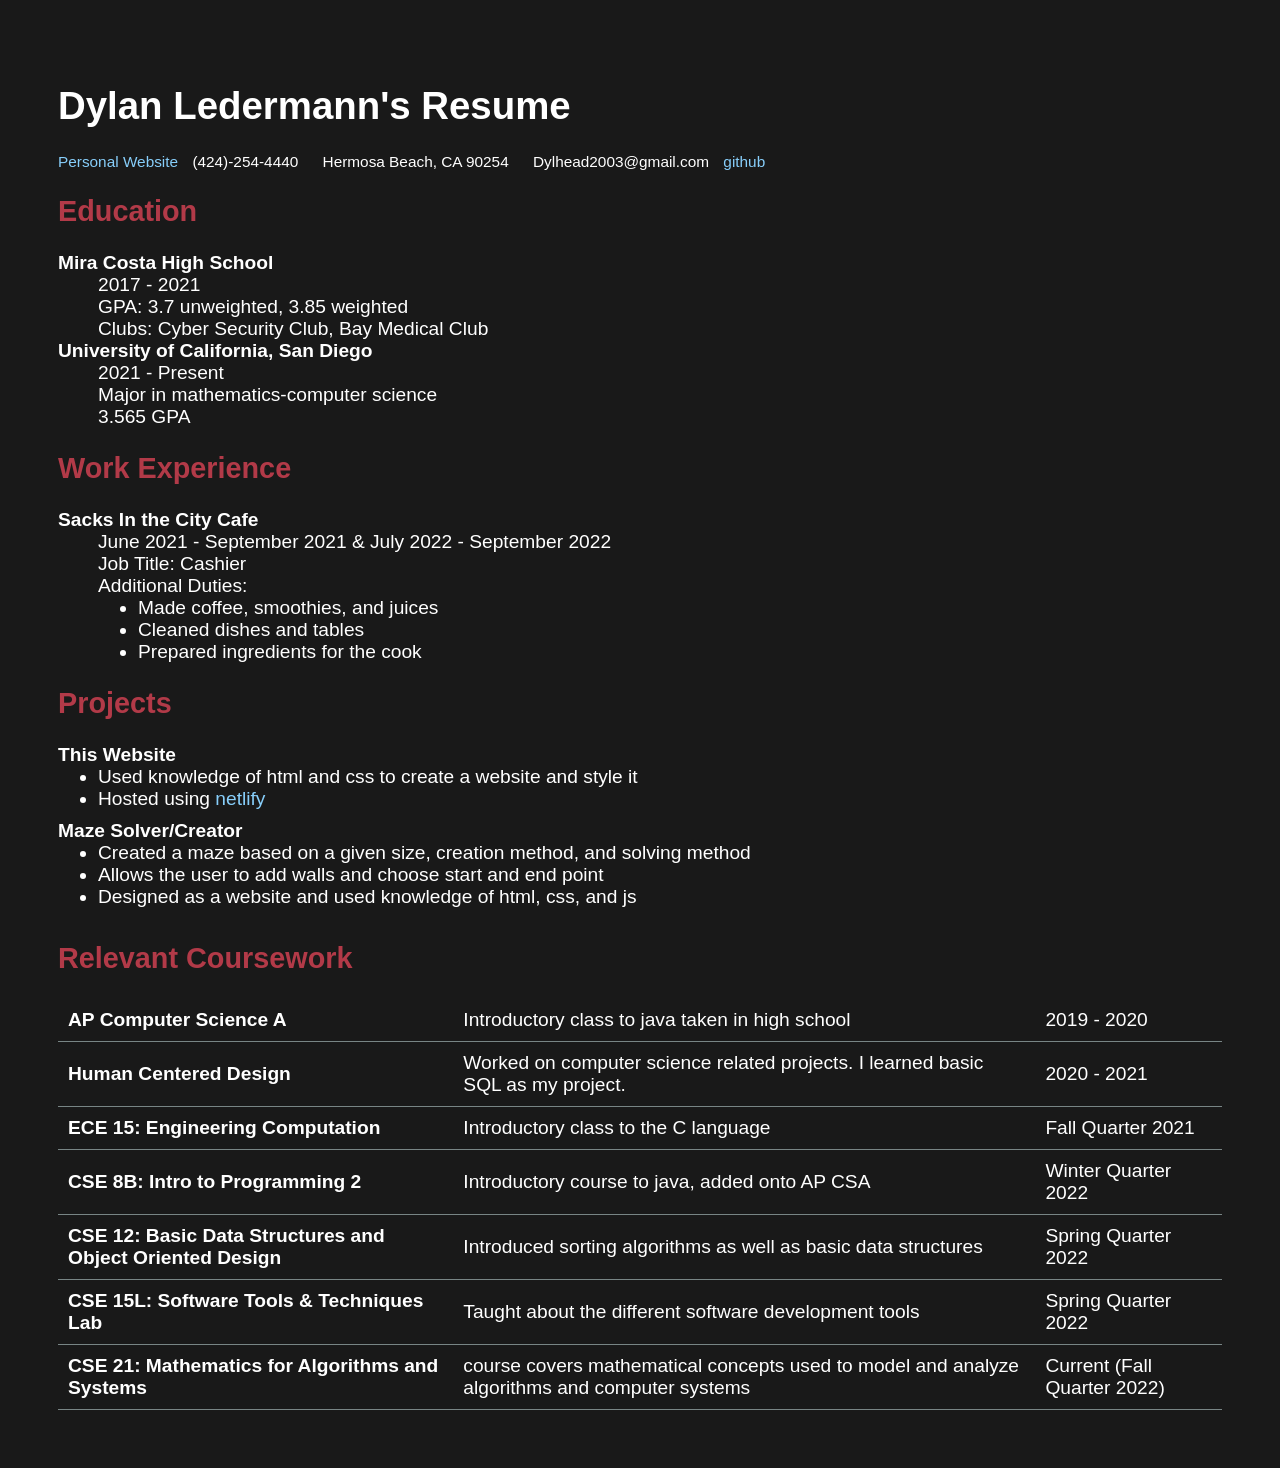
<file: index.html>
<!DOCTYPE html>
<html lang = "en-US" dir = "ltr">
    <head>
        <meta charset="UTF-8">
        <title>Dylan Ledermann Resume</title>
        <meta name="viewport" content= "width=device-width, initial-scale=1">
        <meta name = "description" content = "Resume">
        <link rel = "stylesheet" href="./styling.css">
    </head>
    <body>
        <h1>Dylan Ledermann's Resume</h1>
        <header class="contacts">
            <a href="https://dylanledermann.netlify.app/" target="_blank" rel="noopener noreferrer">Personal Website</a>
            <article>(424)-254-4440</article>
            <article>Hermosa Beach, CA 90254</article>
            <article>Dylhead2003@gmail.com</article>
            <a href="https://github.com/MrGlub" target="_blank" rel="noopener noreferrer">github</a>
        </header>

        <section id="education">
            <h2>Education</h2>
            <dl>
                <dt><b>Mira Costa High School</b></dt>
                <dd>2017 - 2021</dd>
                <dd> GPA: 3.7 unweighted, 3.85 weighted</dd>
                <dd>Clubs: Cyber Security Club, Bay Medical Club</dd>
                <dt><b>University of California, San Diego</b></dt>
                <dd>2021 - Present</dd>
                <dd>Major in mathematics-computer science</dd>
                <dd>3.565 GPA</dd>
            </dl>
        </section>
        
        <section id = "workExperience">
            <h2>Work Experience</h2>
            <dl>
                <dt><b>Sacks In the City Cafe</b></dt>
                <dd>June 2021 - September 2021 & July 2022 - September 2022</dd>
                <dd>Job Title: Cashier</dd>
                <dd>Additional Duties:</dd>
                <dd>
                    <ul>
                        <li>Made coffee, smoothies, and juices</li>
                        <li>Cleaned dishes and tables</li>
                        <li>Prepared ingredients for the cook</li>
                    </ul>
                </dd>
            </dl>
        </section>

        <section id="projects">
            <h2>Projects</h2>
            <b>This Website</b>
                <ul>
                    <li>Used knowledge of html and css to create a website and style it</li>
                    <li>Hosted using <a href="https://www.netlify.com/" target="_blank" rel="noopener noreferrer">netlify</a></li>
                </ul>
            <b>Maze Solver/Creator</b>
                <ul>
                    <li>Created a maze based on a given size, creation method, and solving method</li>
                    <li>Allows the user to add walls and choose start and end point</li>
                    <li>Designed as a website and used knowledge of html, css, and js</li>
                </ul>
        </section>

        <section id="coursework">
            <h2>Relevant Coursework</h2>
            <table>
                <tr>
                    <th>AP Computer Science A</td>
                    <td>Introductory class to java taken in high school</td>
                    <td>2019 - 2020</td>
                </tr>
                <tr>
                    <th>Human Centered Design</td>
                    <td>Worked on computer science related projects. I learned basic SQL as my project.</td>
                    <td>2020 - 2021</td>
                </tr>
                <tr>
                    <th>ECE 15: Engineering Computation</td>
                    <td>Introductory class to the C language</td>
                    <td>Fall Quarter 2021</td>
                </tr>
                <tr>
                    <th>CSE 8B: Intro to Programming 2</td>
                    <td>Introductory course to java, added onto AP CSA</td>
                    <td>Winter Quarter 2022</td>
                </tr>
                <tr>
                    <th>CSE 12: Basic Data Structures and Object Oriented Design</td>
                    <td>Introduced sorting algorithms as well as basic data structures</td>
                    <td>Spring Quarter 2022</td>
                </tr>
                <tr>
                    <th>CSE 15L: Software Tools & Techniques Lab</td>
                    <td>Taught about the different software development tools</td>
                    <td>Spring Quarter 2022</td>
                </tr>
                <tr>
                    <th>CSE 21: Mathematics for Algorithms and Systems</td>
                    <td>course covers mathematical concepts used to model and analyze algorithms and computer systems</td>
                    <td>Current (Fall Quarter 2022)</td>
                </tr>
            </table>
        </section>
    </body>
</html>
</file>
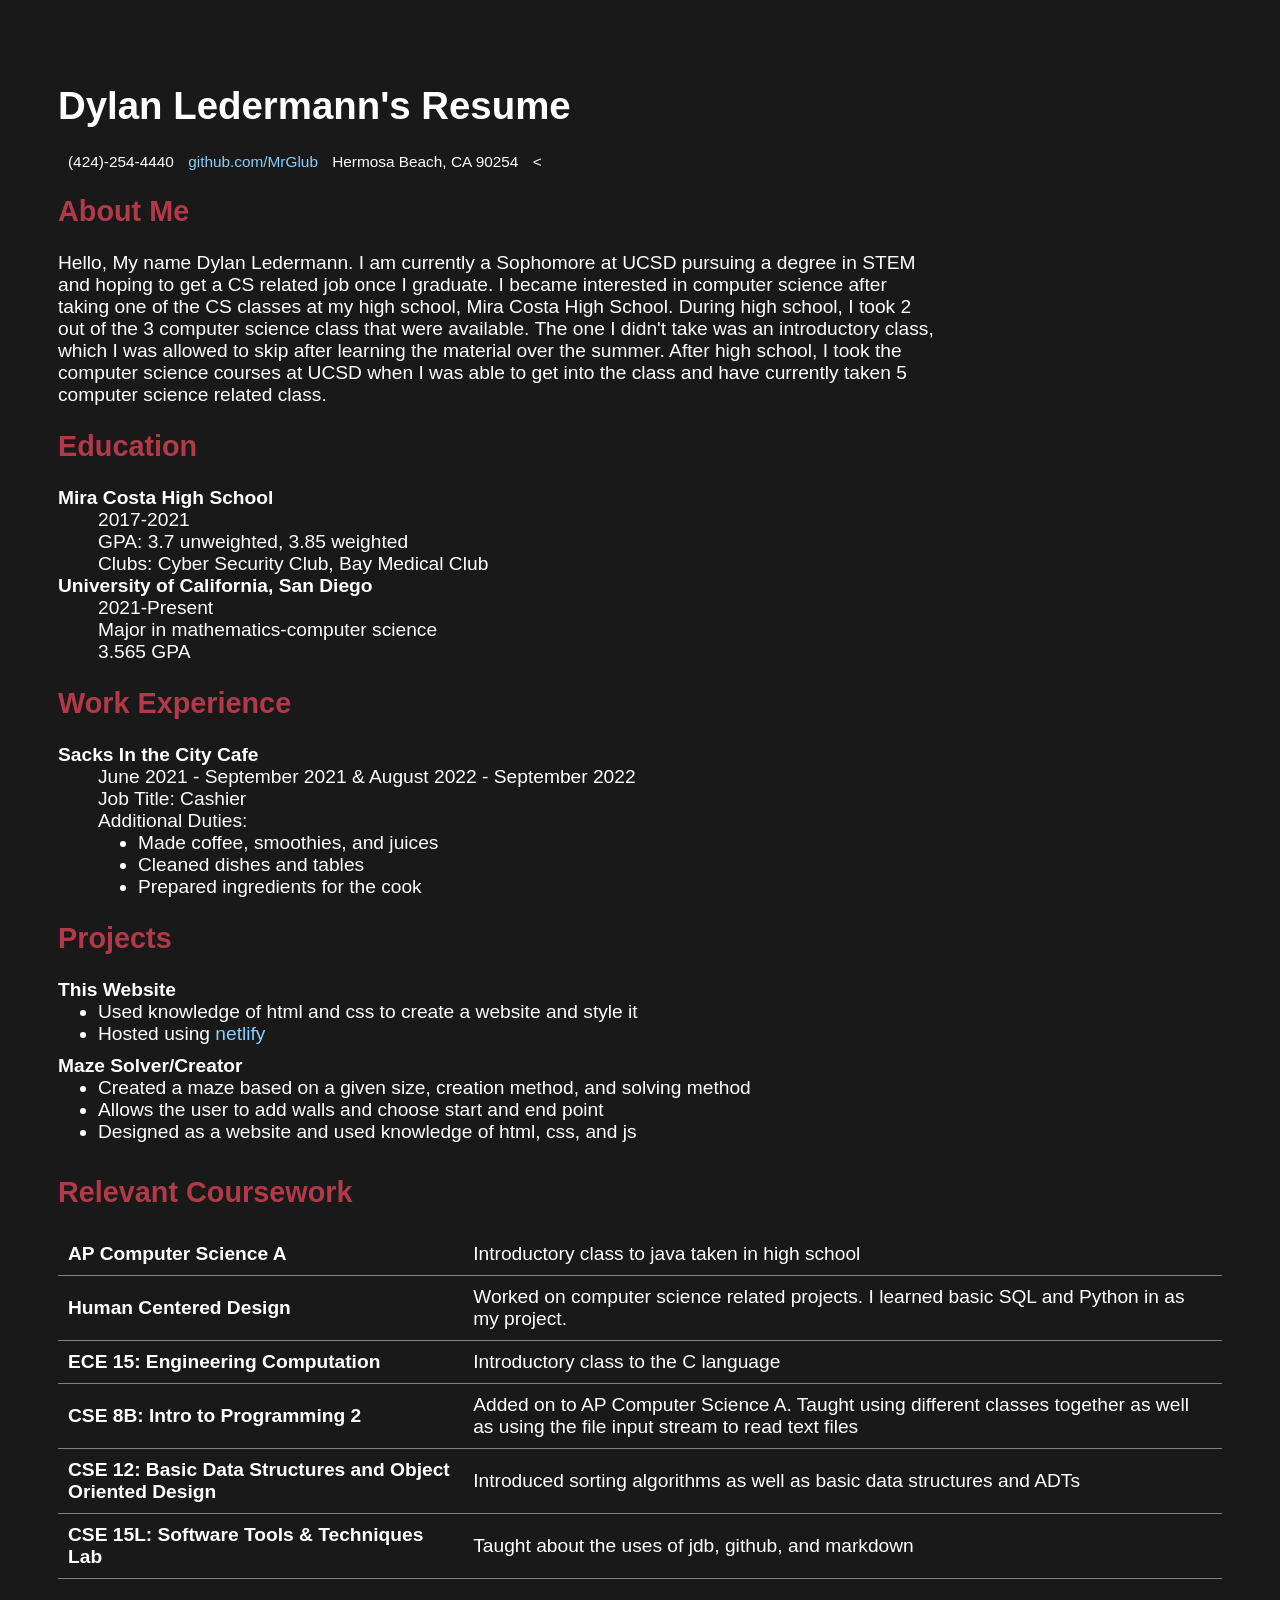
<file: html/index.html>
<!DOCTYPE html>
<html lang = "en-US" dir = "ltr">
    <head>
        <meta charset="UTF-8">
        <title>Dylan Ledermann Resume</title>
        <meta name="viewport" content= "width=device-width, initial-scale=1">
        <meta name = "description" content = "Personal information about me">
        <link rel = "stylesheet" href="../css/styling.css">
    </head>
    <body>
        <h1>Dylan Ledermann's Resume</h1>
        <header class="contacts">
            <article>(424)-254-4440</article>
            <a href="https://github.com/MrGlub" target="_blank" rel="noopener noreferrer">github.com/MrGlub</a>
            <article>Hermosa Beach, CA 90254</article>
            <
        </header>
        <section id="about_me">
         <h2>About Me</h2>
            Hello, My name Dylan Ledermann. I am currently a Sophomore at UCSD pursuing a degree in STEM and hoping to get a CS related job once I graduate.
            I became interested in computer science after taking one of the CS classes at my high school, Mira Costa High School.
            During high school, I took 2 out of the 3 computer science class that were available. 
            The one I didn't take was an introductory class, which I was allowed to skip after learning the material over the summer.
            After high school, I took the computer science courses at UCSD when I was able to get into the class and have currently taken 5 computer science related class.
        </section>

        <section id="education">
            <h2>Education</h2>
            <dl>
                <dt><b>Mira Costa High School</b></dt>
                <dd>2017-2021</dd>
                <dd> GPA: 3.7 unweighted, 3.85 weighted</dd>
                <dd>Clubs: Cyber Security Club, Bay Medical Club</dd>
                <dt><b>University of California, San Diego</b></dt>
                <dd>2021-Present</dd>
                <dd>Major in mathematics-computer science</dd>
                <dd>3.565 GPA</dd>
            </dl>
        </section>
        
        <section id = "workExperience">
            <h2>Work Experience</h2>
            <dl>
                <dt><b>Sacks In the City Cafe</b></dt>
                <dd>June 2021 - September 2021 & August 2022 - September 2022</dd>
                <dd>Job Title: Cashier</dd>
                <dd>Additional Duties:</dd>
                <dd>
                    <ul>
                        <li>Made coffee, smoothies, and juices</li>
                        <li>Cleaned dishes and tables</li>
                        <li>Prepared ingredients for the cook</li>
                    </ul>
                </dd>
            </dl>
        </section>

        <section id="projects">
            <h2>Projects</h2>
            <b>This Website</b>
                <ul>
                    <li>Used knowledge of html and css to create a website and style it</li>
                    <li>Hosted using <a href="https://www.netlify.com/" target="_blank" rel="noopener noreferrer">netlify</a></li>
                </ul>
            <b>Maze Solver/Creator</b>
                <ul>
                    <li>Created a maze based on a given size, creation method, and solving method</li>
                    <li>Allows the user to add walls and choose start and end point</li>
                    <li>Designed as a website and used knowledge of html, css, and js</li>
                </ul>
        </section>

        <section id="coursework">
            <h2>Relevant Coursework</h2>
            <table>
                <tr>
                    <th>AP Computer Science A</td>
                    <td>Introductory class to java taken in high school</td>
                </tr>
                <tr>
                    <th>Human Centered Design</td>
                    <td>Worked on computer science related projects. I learned basic SQL and Python in as my project.</td>
                </tr>
                <tr>
                    <th>ECE 15: Engineering Computation</td>
                    <td>Introductory class to the C language</td>
                </tr>
                <tr>
                    <th>CSE 8B: Intro to Programming 2</td>
                    <td>Added on to AP Computer Science A. Taught using different classes together as well as using the file input stream to read text files</td>
                </tr>
                <tr>
                    <th>CSE 12: Basic Data Structures and Object Oriented Design</td>
                    <td>Introduced sorting algorithms as well as basic data structures and ADTs</td>
                </tr>
                <tr>
                    <th>CSE 15L: Software Tools & Techniques Lab</td>
                    <td>Taught about the uses of jdb, github, and markdown</td>
                </tr>
            </table>
        </section>
    </body>
</html>
</file>
<file: styling.css>
/* Global styles */
body{
    font-size: 120%;
    padding: 50px;
    font-family: Arial, Helvetica, sans-serif;
    width: auto;
    background-color: #191919;
    color:white;
}
a{
    color: lightskyblue;
    text-decoration: none;
    
}
a:hover{
    color: grey;
}
header{
    font-size: 80%;
    text-align: left;
}
h2{
    color:#B23A48;
}
ul{
    margin-top:0;
}
article{
    padding: 10px;
    display: inline;
}

/* Projects */
#projects ul{
    padding-bottom: 10px;
    margin: 0;
}

/* Coursework */
table, th, td {
    border-bottom: 1px solid #788585;
    border-collapse: collapse;
    padding: 10px;
}
th{
    text-align: left;
}
</file>
<file: css/styling.css>
/* Global styles */
body{
    font-size: 120%;
    padding: 50px;
    font-family: Arial, Helvetica, sans-serif;
    width: auto;
    background-color: #191919;
    color:white;
}
a{
    color: lightskyblue;
    text-decoration: none;
    
}
a:hover{
    color: grey;
}
header{
    font-size: 80%;
    text-align: left;
}
h2{
    color:#B23A48;
}
ul{
    margin-top:0;
}
article{
    padding: 10px;
    display: inline;
}

/* About Me */
#about_me{
    width: 76%;
}

/* Projects */
#projects ul{
    padding-bottom: 10px;
    margin: 0;
}

/* Coursework */
table, th, td {
    border-bottom: 1px solid #788585;
    border-collapse: collapse;
    padding: 10px;
}
th{
    text-align: left;
}
</file>
